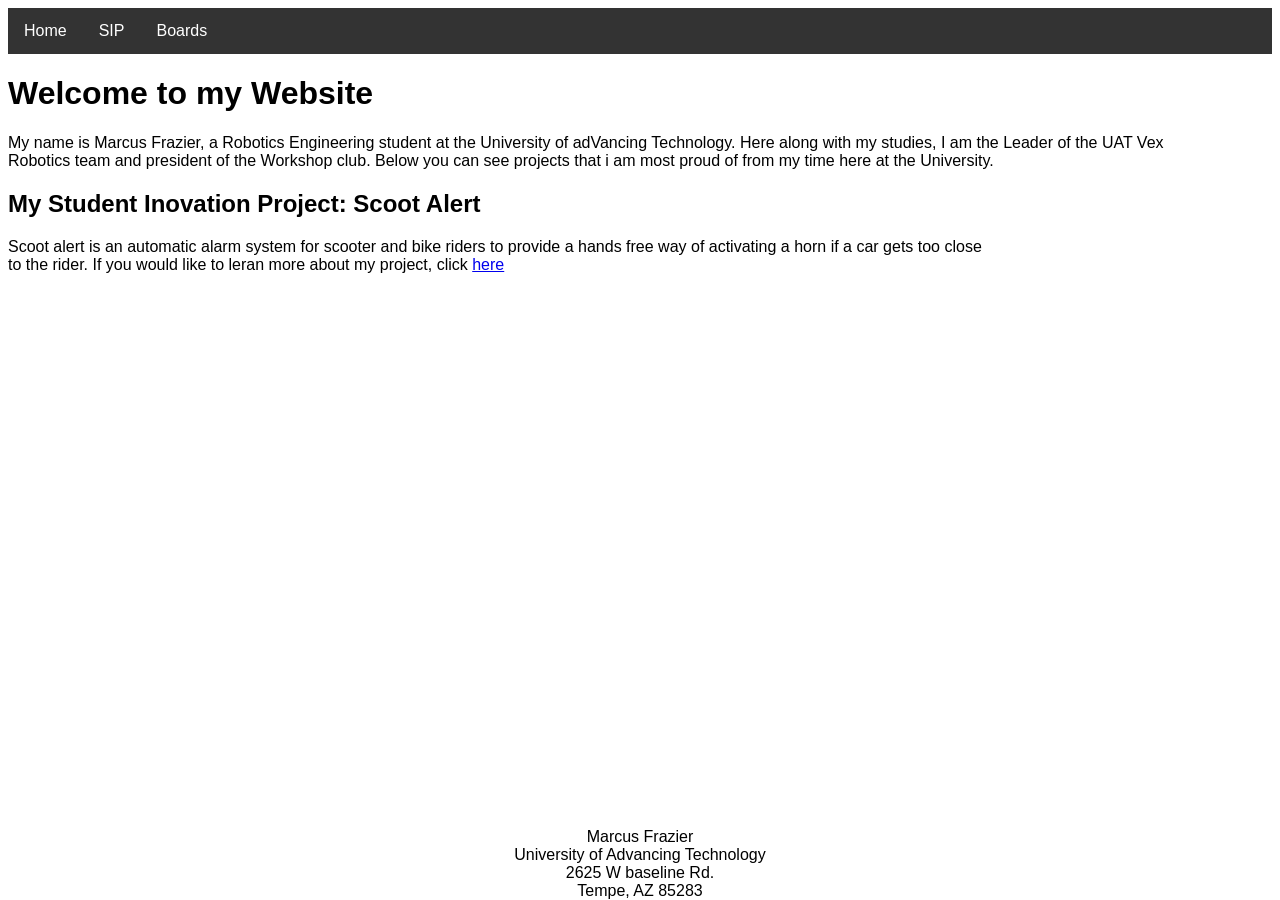
<file: index.html>
<!DOCTYPE html>
<html>
<head>
<meta name="viewport" content="width=device-width, initial-scale=1">
<link rel="stylesheet" href="style.css">

</head>
<body style="background-color:white;">

<div class="navbar">
  <a href="index.html">Home</a>
  <a href="SIP.html">SIP</a>
  <div class="dropdown">
    <button class="dropbtn">Boards 
      <i class="fa fa-caret-down"></i>
    </button>
    <div class="dropdown-content">
      <a href="objective_1.html">Objective 1</a>
      <a href="objective_2.html">Objective 2</a>
      <a href="objective_3.html">Objective 3</a>
      <a href="objective_4.html">Objective 4</a>
      <a href="objective_5.html">Objective 5</a>
      <a href="objective_6.html">Objective 6</a>
    </div>
  </div> 
</div>
</body>


<body>
    <h1>Welcome to my Website</h1>
    <p>
      My name is Marcus Frazier, a Robotics Engineering student at the University of adVancing Technology. Here along with my studies, I am the Leader of the UAT Vex <br>
      Robotics team and president of the Workshop club. Below you can see projects that i am most proud of from my time here at the University. 
    </p>
    
    <h2>My Student Inovation Project: Scoot Alert</h2>
    <p>
      Scoot alert is an automatic alarm system for scooter and bike riders to provide a hands free way of activating a horn if a car gets too close <br>
      to the rider. If you would like to leran more about my project, click <a href="SIP.html">here</a>
    </p>
    <footer>
        <!-- <br> creates a new line  -->
        Marcus Frazier<br>
        University of Advancing Technology<br>
        2625 W baseline Rd. <br>
        Tempe, AZ 85283
    </footer>
</body>
</html>
</file>
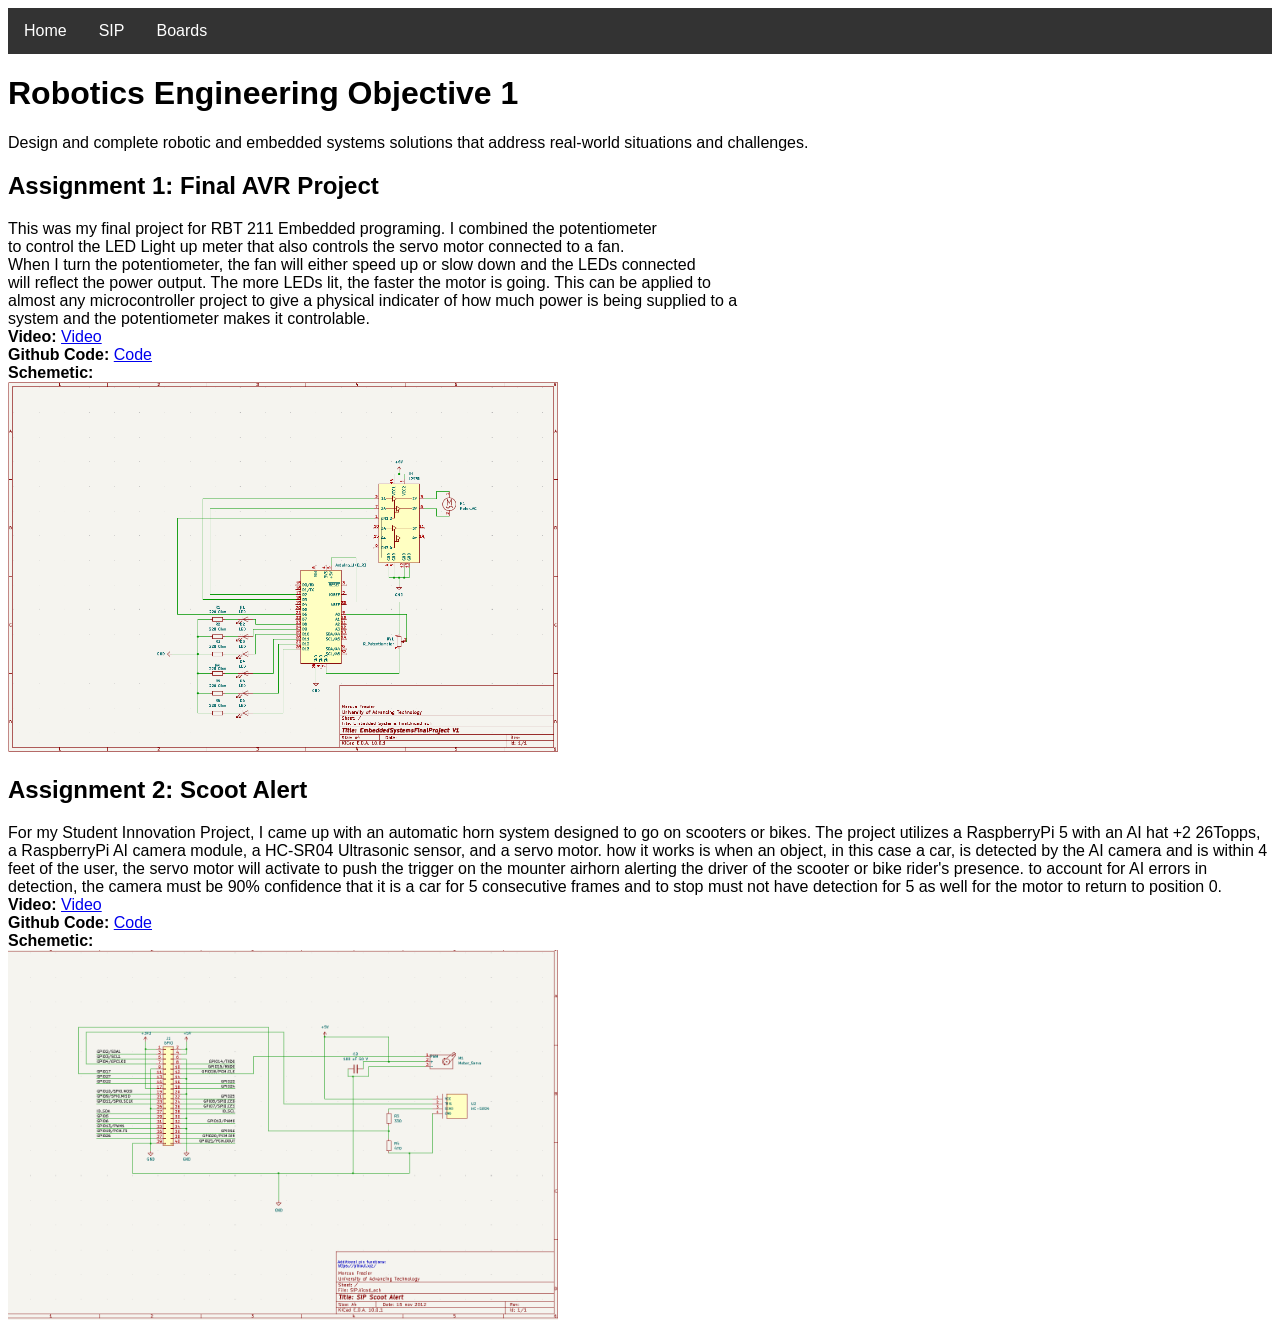
<file: objective_1.html>
<!DOCTYPE html>
<html>
<head>
<meta name="viewport" content="width=device-width, initial-scale=1">
<link rel="stylesheet" href="style.css">
</head>

<div class="navbar">
  <a href="index.html">Home</a>
  <a href="SIP.html">SIP</a>
  <div class="dropdown">
    <button class="dropbtn">Boards 
      <i class="fa fa-caret-down"></i>
    </button>
    <div class="dropdown-content">
      <a href="objective_1.html">Objective 1</a>
      <a href="objective_2.html">Objective 2</a>
      <a href="objective_3.html">Objective 3</a>
      <a href="objective_4.html">Objective 4</a>
      <a href="objective_5.html">Objective 5</a>
      <a href="objective_6.html">Objective 6</a>
    </div>
  </div> 
</div>

<body>
  <h1>Robotics Engineering Objective 1</h1>
  <p>
      <!--program objectives for robotics-->
      Design and complete robotic and embedded systems solutions that address real-world situations and challenges.<br>
  </p>

  <div>
    <h2>Assignment 1: Final AVR Project</h2>
    <p>
      This was my final project for RBT 211 Embedded programing. I combined the potentiometer <br> 
      to control the LED Light up meter that also controls the servo motor connected to a fan.<br> 
      When I turn the potentiometer, the fan will either speed up or slow down and the LEDs connected<br> 
      will reflect the power output. The more LEDs lit, the faster the motor is going. This can be applied to <br>
      almost any microcontroller project to give a physical indicater of how much power is being supplied to a <br>
      system and the potentiometer makes it controlable. <br>
      <b>Video:</b> <a href="https://youtube.com/shorts/_bhubyXekdI?si=Df4hNyO8hOBUcEhm">Video</a><br>
      <b>Github Code:</b> <a href="https://github.com/Horton942/RBT-211-Embedded-programing/blob/main/final/main.c">Code</a><br>
      <b>Schemetic:</b> <br> <img src="Final AVR Circuit.png" style="width:550px;height:370px;">
    </p>
  </div>

  <div>
    <h2>Assignment 2: Scoot Alert</h2>
    <p>
      For my Student Innovation Project, I came up with an automatic horn system designed to go on scooters or bikes. The project utilizes a RaspberryPi 5 with an AI hat +2 26Topps, a RaspberryPi AI camera module, a HC-SR04 Ultrasonic sensor, and a servo motor. how it works is when an object, in this case a car, is detected by the AI camera and is within 4 feet of the user, the servo motor will activate to push the trigger on the mounter airhorn alerting the driver of the scooter or bike rider's presence. to account for AI errors in detection, the camera must be 90% confidence that it is a car for 5 consecutive frames and to stop must not have detection for 5 as well for the motor to return to position 0. <br>
      <b>Video:</b> <a href="https://youtu.be/rUvZCDppfvk?si=qdi-_w5LrKUlW0PS">Video</a><br>
      <b>Github Code:</b> <a href="https://github.com/Horton942/Student-Innovation-project/blob/main/Raspberrypi_SIP_code.py">Code</a><br>
      <b>Schemetic:</b> <br> <img src="SIP diagram.png" style="width:550px;height:370px;">
    </p>
  </div>
</body>
</html>
</file>
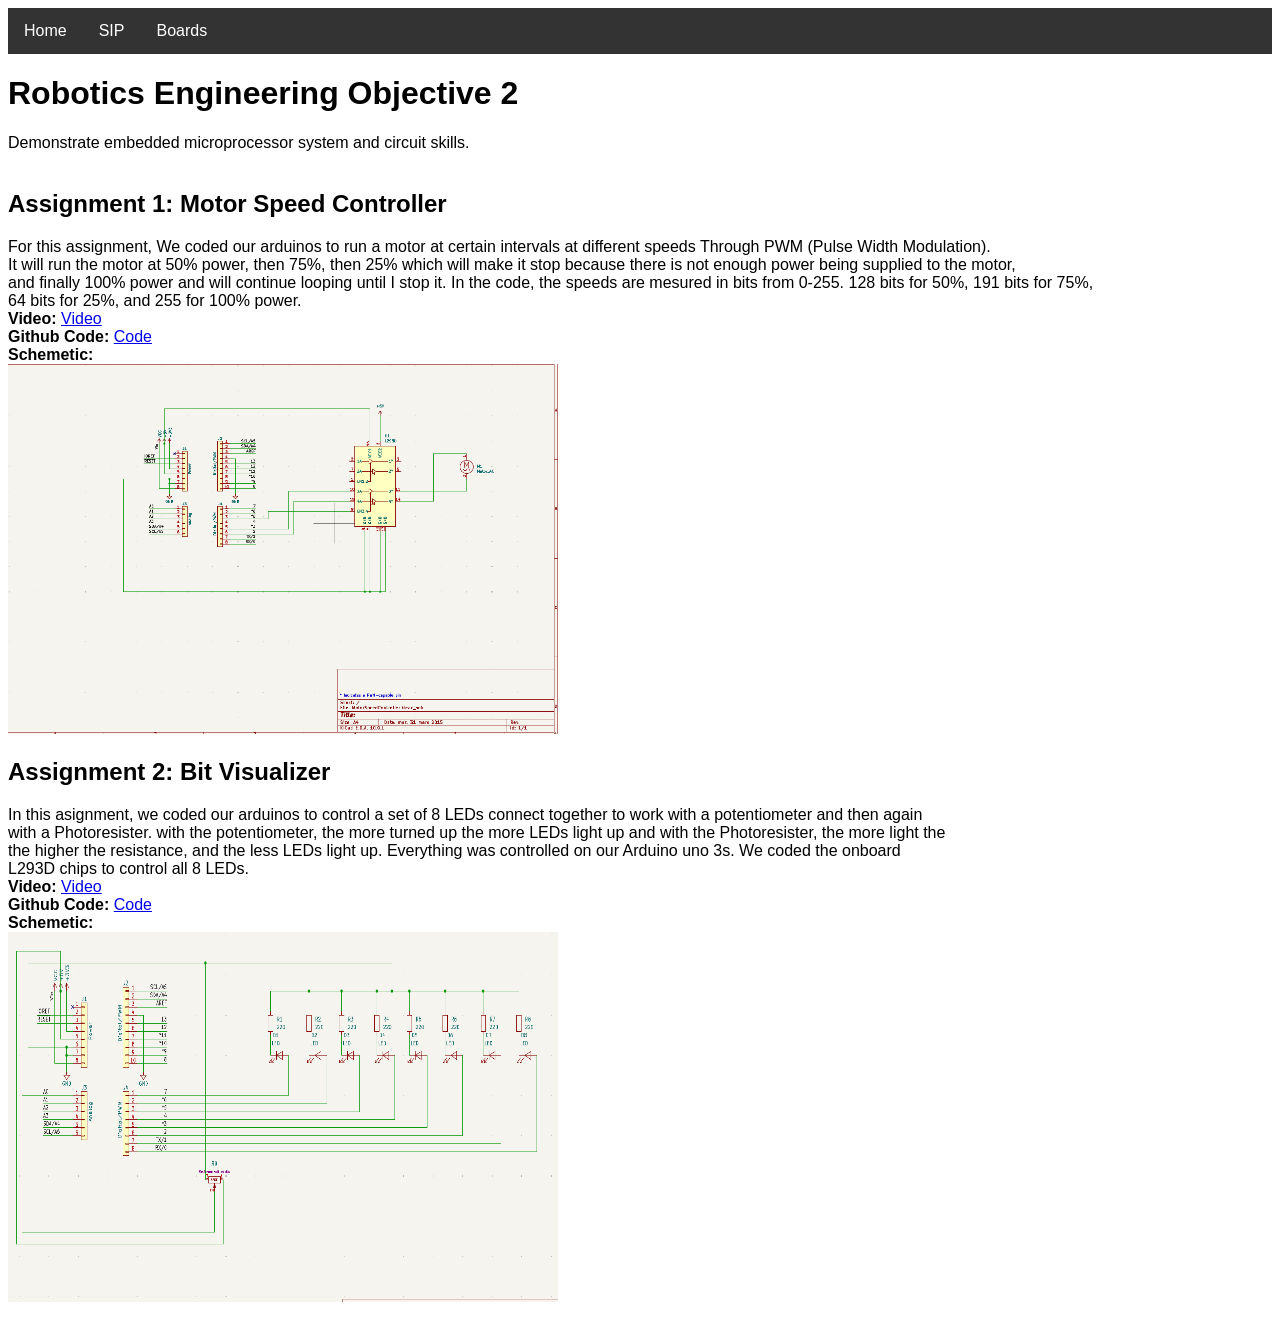
<file: objective_2.html>
<!DOCTYPE html>
<html>
<head>
<meta name="viewport" content="width=device-width, initial-scale=1">
<link rel="stylesheet" href="style.css">
</head>

<div class="navbar">
  <a href="index.html">Home</a>
  <a href="SIP.html">SIP</a>
  <div class="dropdown">
    <button class="dropbtn">Boards 
      <i class="fa fa-caret-down"></i>
    </button>
    <div class="dropdown-content">
      <a href="objective_1.html">Objective 1</a>
      <a href="objective_2.html">Objective 2</a>
      <a href="objective_3.html">Objective 3</a>
      <a href="objective_4.html">Objective 4</a>
      <a href="objective_5.html">Objective 5</a>
      <a href="objective_6.html">Objective 6</a>
    </div>
  </div> 
</div>

<body>
  <h1>Robotics Engineering Objective 2</h1>
  <p>
      <!--program objectives for robotics-->
      Demonstrate embedded microprocessor system and circuit skills.<br><br>

  </p>

  <div>
    <h2>Assignment 1: Motor Speed Controller</h2>
    <p>
      For this assignment, We coded our arduinos to run a motor at certain intervals at different speeds Through PWM (Pulse Width Modulation). <br>
      It will run the motor at 50% power, then 75%, then 25% which will make it stop because there is not enough power being supplied to the motor, <br>
      and finally 100% power and will continue looping until I stop it. In the code, the speeds are mesured in bits from 0-255. 128 bits for 50%, 191 bits for 75%, <br>
      64 bits for 25%, and 255 for 100% power. <br>
      <b>Video:</b> <a href="https://youtu.be/aS5aoBv0iNg?si=BluFnIdDR1ghwAXD">Video</a><br>
      <b>Github Code:</b> <a href="https://github.com/Horton942/RBT-211-Embedded-programing/blob/main/motor%20speed%20controller/main.c">Code</a><br>
      <b>Schemetic:</b> <br> <img src="Motor speed Controller.png" style="width:550px;height:370px;">
    </p>
  </div>

  <div>
    <h2>Assignment 2: Bit Visualizer </h2>
    <p>
      In this asignment, we coded our arduinos to control a set of 8 LEDs connect together to work with a potentiometer and then again <br>
      with a Photoresister. with the potentiometer, the more turned up the more LEDs light up and with the Photoresister, the more light the <br>
      the higher the resistance, and the less LEDs light up. Everything was controlled on our Arduino uno 3s. We coded the onboard <br>
      L293D chips to control all 8 LEDs.  <br>
      <b>Video:</b> <a href="https://youtube.com/shorts/975bjRsy4mo?si=3IxLz3qEQZjgth3g">Video</a><br>
      <b>Github Code:</b> <a href="https://github.com/Horton942/RBT-211-Embedded-programing/blob/main/BitVisualiser/main.c">Code</a><br>
      <b>Schemetic:</b> <br> <img src="Bit Visualiser.png" style="width:550px;height:370px;">
    </p>
  </div>

</body>
</html>
</file>
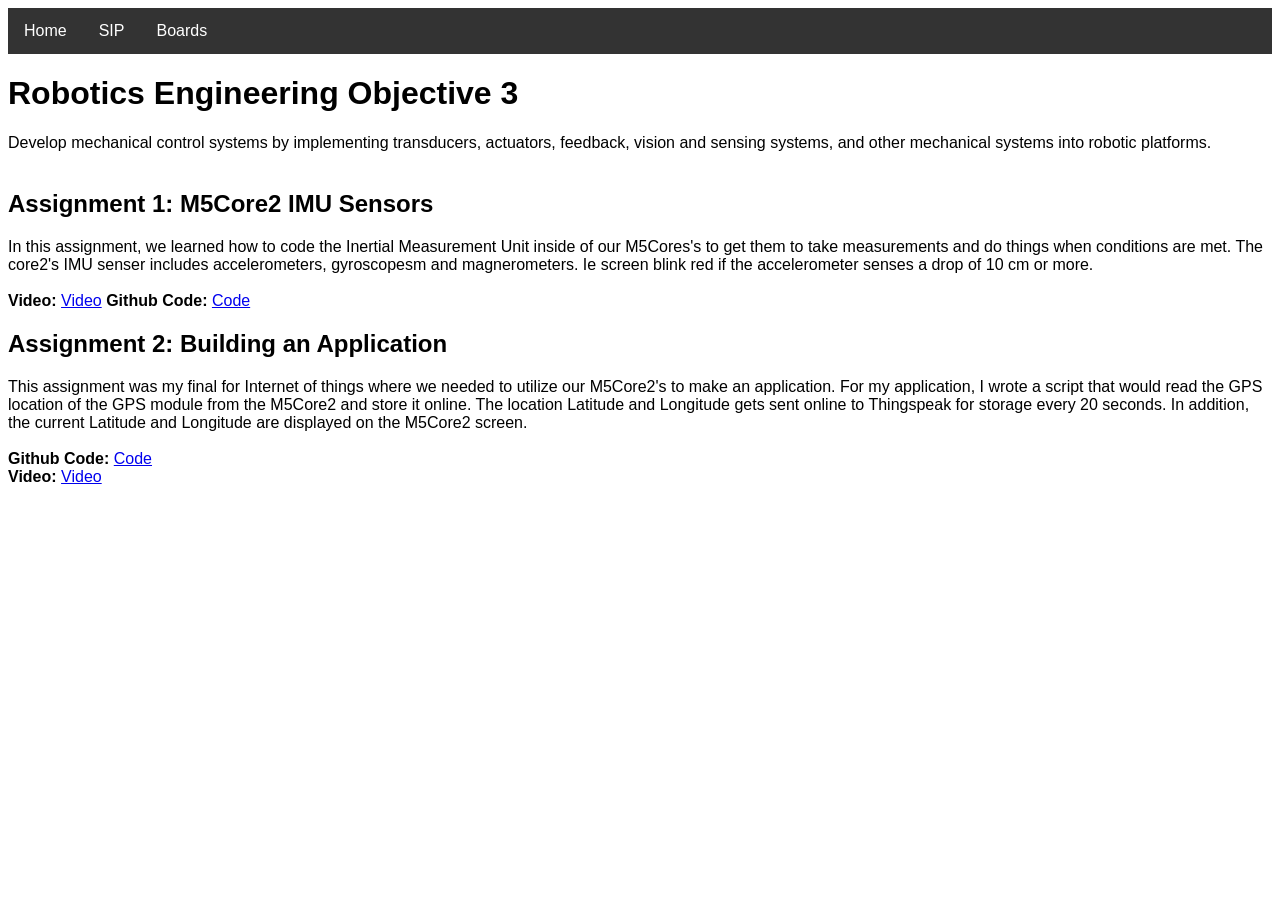
<file: objective_3.html>
<!DOCTYPE html>
<html>
<head>
<meta name="viewport" content="width=device-width, initial-scale=1">
<link rel="stylesheet" href="style.css">
</head>

<div class="navbar">
  <a href="index.html">Home</a>
  <a href="SIP.html">SIP</a>
  <div class="dropdown">
    <button class="dropbtn">Boards 
      <i class="fa fa-caret-down"></i>
    </button>
    <div class="dropdown-content">
      <a href="objective_1.html">Objective 1</a>
      <a href="objective_2.html">Objective 2</a>
      <a href="objective_3.html">Objective 3</a>
      <a href="objective_4.html">Objective 4</a>
      <a href="objective_5.html">Objective 5</a>
      <a href="objective_6.html">Objective 6</a>
    </div>
  </div> 
</div>

<body>
  <h1>Robotics Engineering Objective 3</h1>
  <p>
      <!--program objectives for robotics-->
      Develop mechanical control systems by implementing transducers, actuators, feedback, vision and sensing systems, and other mechanical systems into robotic platforms.<br><br>

  </p>

  <div>
    <h2>Assignment 1: M5Core2 IMU Sensors </h2>
    <p>
        In this assignment, we learned how to code the Inertial Measurement Unit inside of our M5Cores's to get them to take measurements and do things when conditions are met. The core2's IMU senser includes accelerometers, gyroscopesm and magnerometers. Ie screen blink red if the accelerometer senses a drop of 10 cm or more. <br><br>
        <b>Video:</b> <a href="https://youtube.com/shorts/SV-XXBWZP9M?si=u2z_Zp938BvHYmqB">Video</a>
        <b>Github Code:</b> <a href="https://github.com/Horton942/CSC230_IOT/blob/main/Lab4.1imu_v1/Lab4.1imu_v1.ino">Code</a>
    </p>
  </div>

  <div>
    <h2>Assignment 2: Building an Application</h2>
    <p>
      This assignment was my final for Internet of things where we needed to utilize our M5Core2's to make an application. For my application, I wrote a script that would read the GPS location of the GPS module from the M5Core2 and store it online. The location Latitude and Longitude gets sent online to Thingspeak for storage every 20 seconds. In addition, the current Latitude and Longitude are displayed on the M5Core2 screen. <br><br>
      <b>Github Code:</b> <a href="https://github.com/Horton942/CSC230_IOT/blob/main/Final/FinalV1/FinalV1.ino">Code</a><br>
      <b>Video:</b> <a href="https://youtu.be/EryOSXcGYEg">Video</a>
    </p>
  </div>

</body>
</html>
</file>
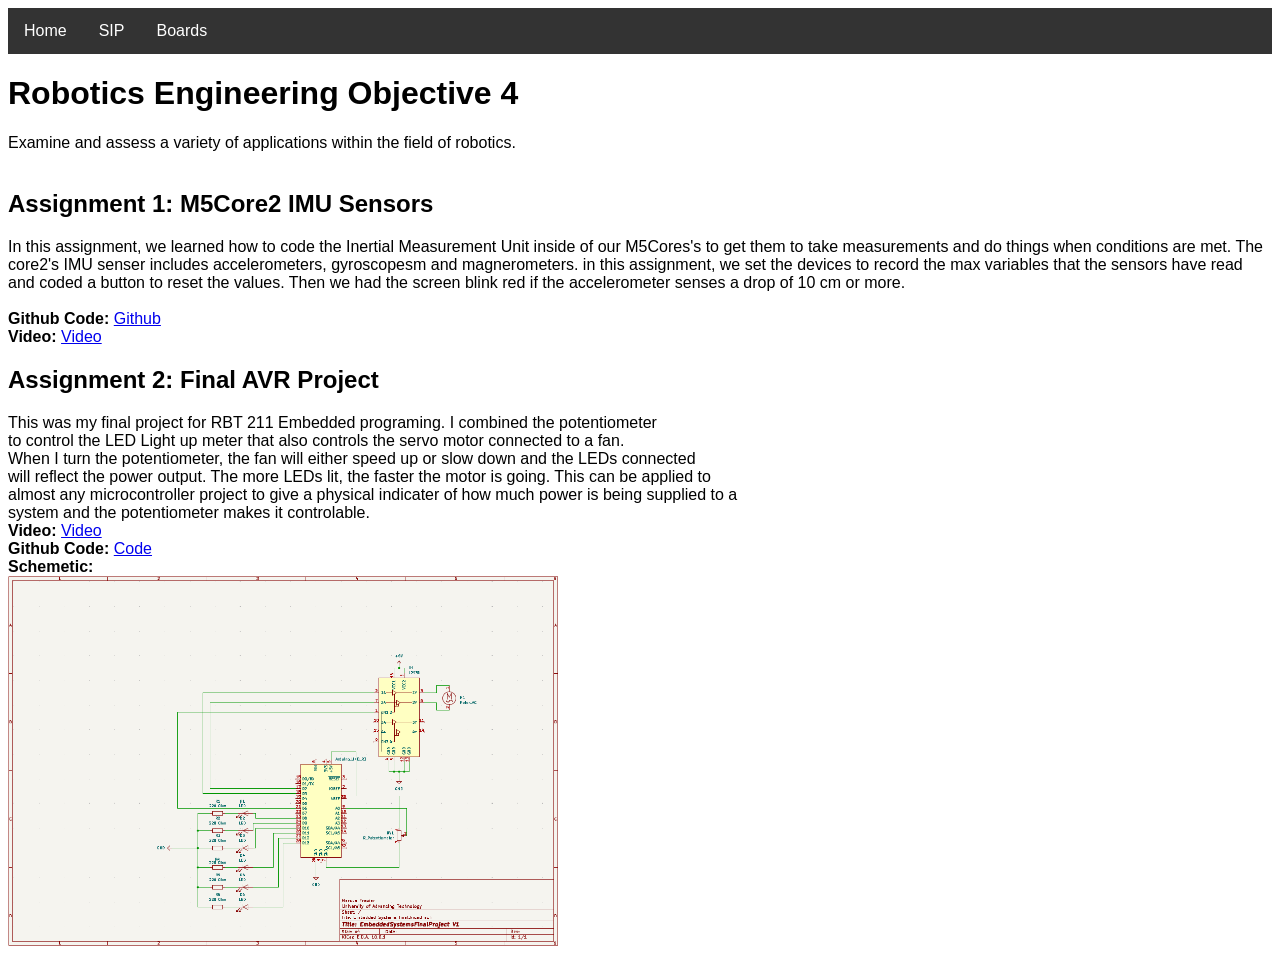
<file: objective_4.html>
<!DOCTYPE html>
<html>
<head>
<meta name="viewport" content="width=device-width, initial-scale=1">
<link rel="stylesheet" href="style.css">
</head>

<div class="navbar">
  <a href="index.html">Home</a>
  <a href="SIP.html">SIP</a>
  <div class="dropdown">
    <button class="dropbtn">Boards 
      <i class="fa fa-caret-down"></i>
    </button>
    <div class="dropdown-content">
      <a href="objective_1.html">Objective 1</a>
      <a href="objective_2.html">Objective 2</a>
      <a href="objective_3.html">Objective 3</a>
      <a href="objective_4.html">Objective 4</a>
      <a href="objective_5.html">Objective 5</a>
      <a href="objective_6.html">Objective 6</a>
    </div>
  </div> 
</div>

<body>
  <h1>Robotics Engineering Objective 4</h1>
  <p>
    <!--program objectives for robotics-->
    Examine and assess a variety of applications within the field of robotics.<br><br>
  </p>

  <div>
    <h2>Assignment 1: M5Core2 IMU Sensors </h2>
    <p>
        In this assignment, we learned how to code the Inertial Measurement Unit inside of our M5Cores's to get them to take measurements and do things when conditions are met. The core2's IMU senser includes accelerometers, gyroscopesm and magnerometers. in this assignment, we set the devices to record the max variables that the sensors have read and coded a button to reset the values. Then we had the screen blink red if the accelerometer senses a drop of 10 cm or more. <br><br>
        <b>Github Code:</b> <a href="https://github.com/Horton942/CSC230_IOT/blob/main/Lab4.1imu_v1/Lab4.1imu_v1.ino">Github</a><br>
        <b>Video:</b> <a href="https://youtube.com/shorts/SV-XXBWZP9M?si=u2z_Zp938BvHYmqB">Video</a>
    </p>
  </div>

  <div>
    <h2>Assignment 2: Final AVR Project</h2>
    <p>
      This was my final project for RBT 211 Embedded programing. I combined the potentiometer <br> 
      to control the LED Light up meter that also controls the servo motor connected to a fan.<br> 
      When I turn the potentiometer, the fan will either speed up or slow down and the LEDs connected<br> 
      will reflect the power output. The more LEDs lit, the faster the motor is going. This can be applied to <br>
      almost any microcontroller project to give a physical indicater of how much power is being supplied to a <br>
      system and the potentiometer makes it controlable. <br>
      <b>Video:</b> <a href="https://youtube.com/shorts/_bhubyXekdI?si=Df4hNyO8hOBUcEhm">Video</a><br>
      <b>Github Code:</b> <a href="https://github.com/Horton942/RBT-211-Embedded-programing/blob/main/final/main.c">Code</a><br>
      <b>Schemetic:</b> <br> <img src="Final AVR Circuit.png" style="width:550px;height:370px;">
    </p>
  </div>
</body>
</html>
</file>
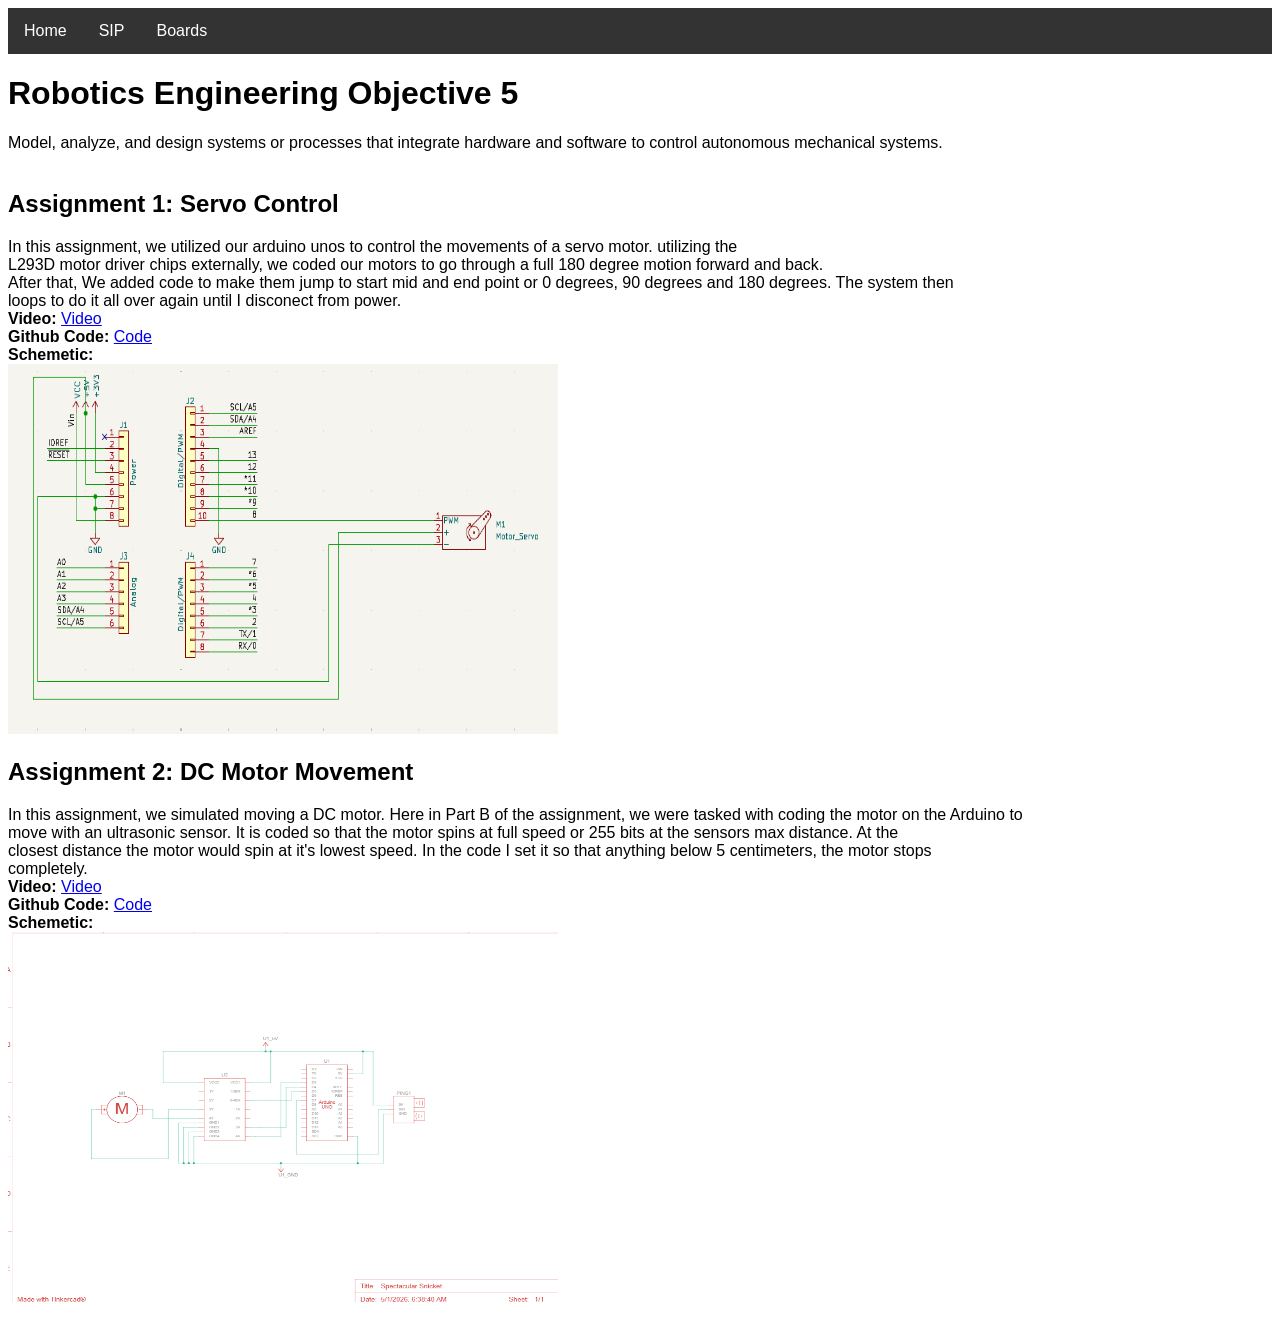
<file: objective_5.html>
<!DOCTYPE html>
<html>
<head>
<meta name="viewport" content="width=device-width, initial-scale=1">
<link rel="stylesheet" href="style.css">

</head>
<body style="background-color:white;">

<div class="navbar">
  <a href="index.html">Home</a>
  <a href="SIP.html">SIP</a>
  <div class="dropdown">
    <button class="dropbtn">Boards 
      <i class="fa fa-caret-down"></i>
    </button>
    <div class="dropdown-content">
      <a href="objective_1.html">Objective 1</a>
      <a href="objective_2.html">Objective 2</a>
      <a href="objective_3.html">Objective 3</a>
      <a href="objective_4.html">Objective 4</a>
      <a href="objective_5.html">Objective 5</a>
      <a href="objective_6.html">Objective 6</a>
    </div>
  </div> 
</div>

<body>
  <h1>Robotics Engineering Objective 5</h1>
  <p>
    <!--program objectives for robotics-->
    Model, analyze, and design systems or processes that integrate hardware and software to control autonomous mechanical systems.<br><br>

  </p>

  <div>
    <h2>Assignment 1: Servo Control </h2>
    <p>
      In this assignment, we utilized our arduino unos to control the movements of a servo motor. utilizing the <br>
      L293D motor driver chips externally, we coded our motors to go through a full 180 degree motion forward and back.<br>
      After that, We added code to make them jump to start mid and end point or 0 degrees, 90 degrees and 180 degrees. The system then <br>
      loops to do it all over again until I disconect from power.  <br>
      <b>Video:</b> <a href="https://youtube.com/shorts/Bdfkmxpsd78?si=lvS_wRA87FU1LeGmq">Video</a><br>
      <b>Github Code:</b> <a href="https://github.com/Horton942/RBT-211-Embedded-programing/blob/main/servo%20control/main.c">Code</a><br>
      <b>Schemetic:</b> <br> <img src="Servo Control.png" style="width:550px;height:370px;">
    </p>
  </div>

  <div>
    <h2>Assignment 2: DC Motor Movement</h2>
    <p>
      In this assignment, we simulated moving a DC motor. Here in Part B of the assignment, we were tasked with coding the motor on the Arduino to <br>
      move with an ultrasonic sensor. It is coded so that the motor spins at full speed or 255 bits at the sensors max distance. At the <br>
      closest distance the motor would spin at it's lowest speed. In the code I set it so that anything below 5 centimeters, the motor stops <br>
      completely.   <br>
      <b>Video:</b> <a href="https://www.youtube.com/watch?v=FBXc60VqHZk">Video</a><br>
      <b>Github Code:</b> <a href="https://github.com/Horton942/mechanisms-Materials/blob/main/DC%20motors%20Ultrasonic.cpp">Code</a><br>
      <b>Schemetic:</b> <br> <img src="DC motor movement.png" style="width:550px;height:370px;">
    </p>
  </div>
</body>
</html>
</file>
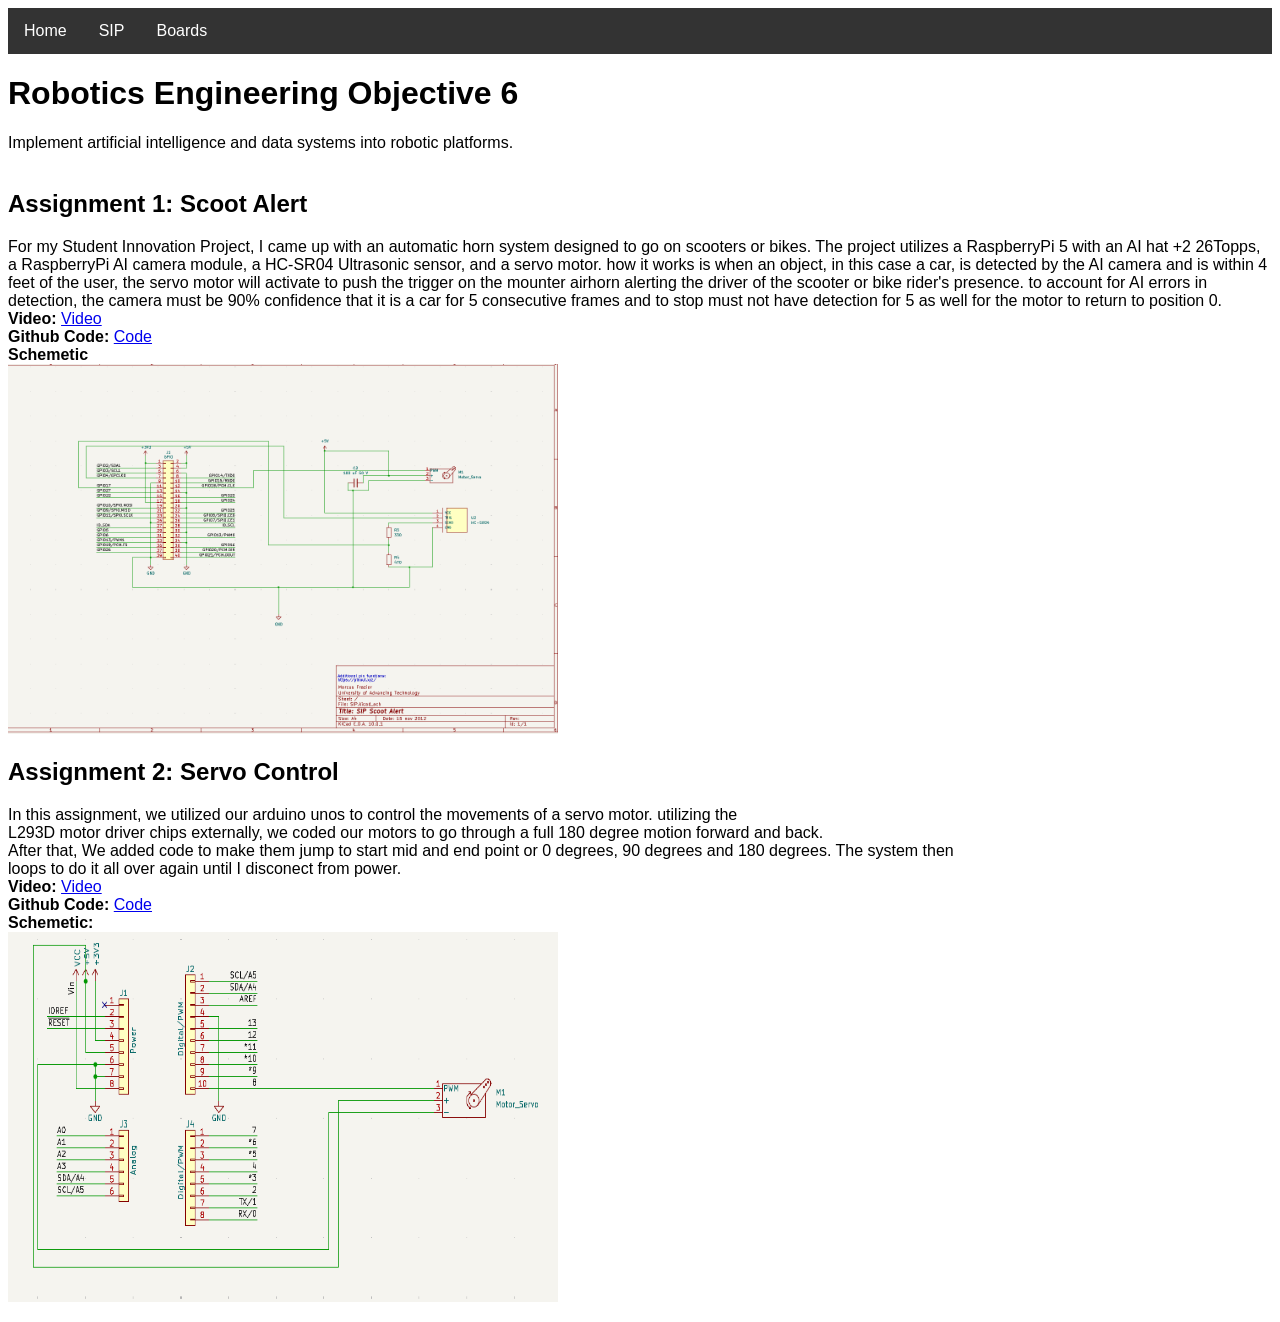
<file: objective_6.html>
<!DOCTYPE html>
<html>
<head>
<meta name="viewport" content="width=device-width, initial-scale=1">
<link rel="stylesheet" href="style.css">

</head>
<body style="background-color:white;">

<div class="navbar">
  <a href="index.html">Home</a>
  <a href="SIP.html">SIP</a>
  <div class="dropdown">
    <button class="dropbtn">Boards 
      <i class="fa fa-caret-down"></i>
    </button>
    <div class="dropdown-content">
      <a href="objective_1.html">Objective 1</a>
      <a href="objective_2.html">Objective 2</a>
      <a href="objective_3.html">Objective 3</a>
      <a href="objective_4.html">Objective 4</a>
      <a href="objective_5.html">Objective 5</a>
      <a href="objective_6.html">Objective 6</a>
    </div>
  </div> 
</div>

<body>
  <h1>Robotics Engineering Objective 6</h1>
  <p>
      <!--program objectives for robotics-->
      Implement artificial intelligence and data systems into robotic platforms.<br><br>

  </p>
  
  <div>
    <h2>Assignment 1: Scoot Alert </h2>
    <p>
        For my Student Innovation Project, I came up with an automatic horn system designed to go on scooters or bikes. The project utilizes a RaspberryPi 5 with an AI hat +2 26Topps, a RaspberryPi AI camera module, a HC-SR04 Ultrasonic sensor, and a servo motor. how it works is when an object, in this case a car, is detected by the AI camera and is within 4 feet of the user, the servo motor will activate to push the trigger on the mounter airhorn alerting the driver of the scooter or bike rider's presence. to account for AI errors in detection, the camera must be 90% confidence that it is a car for 5 consecutive frames and to stop must not have detection for 5 as well for the motor to return to position 0.<br>
        <b>Video:</b> <a href="https://youtu.be/rUvZCDppfvk?si=qdi-_w5LrKUlW0PS">Video</a><br>
        <b>Github Code:</b> <a href="https://github.com/Horton942/Student-Innovation-project/blob/main/Raspberrypi_SIP_code.py">Code</a><br>
        <b>Schemetic</b><br> <img src="SIP diagram.png" style="width:550px;height:370px;"></a>
    </p>
  </div>

  <div>
    <h2>Assignment 2: Servo Control</h2>
    <p>
      In this assignment, we utilized our arduino unos to control the movements of a servo motor. utilizing the <br>
      L293D motor driver chips externally, we coded our motors to go through a full 180 degree motion forward and back.<br>
      After that, We added code to make them jump to start mid and end point or 0 degrees, 90 degrees and 180 degrees. The system then <br>
      loops to do it all over again until I disconect from power.  <br>
      <b>Video:</b> <a href="https://youtube.com/shorts/Bdfkmxpsd78?si=lvS_wRA87FU1LeGmq">Video</a><br>
      <b>Github Code:</b> <a href="https://github.com/Horton942/RBT-211-Embedded-programing/blob/main/servo%20control/main.c">Code</a><br>
      <b>Schemetic:</b> <br> <img src="Servo Control.png" style="width:550px;height:370px;">
    </p>
  </div>
</body>
</html>
</file>
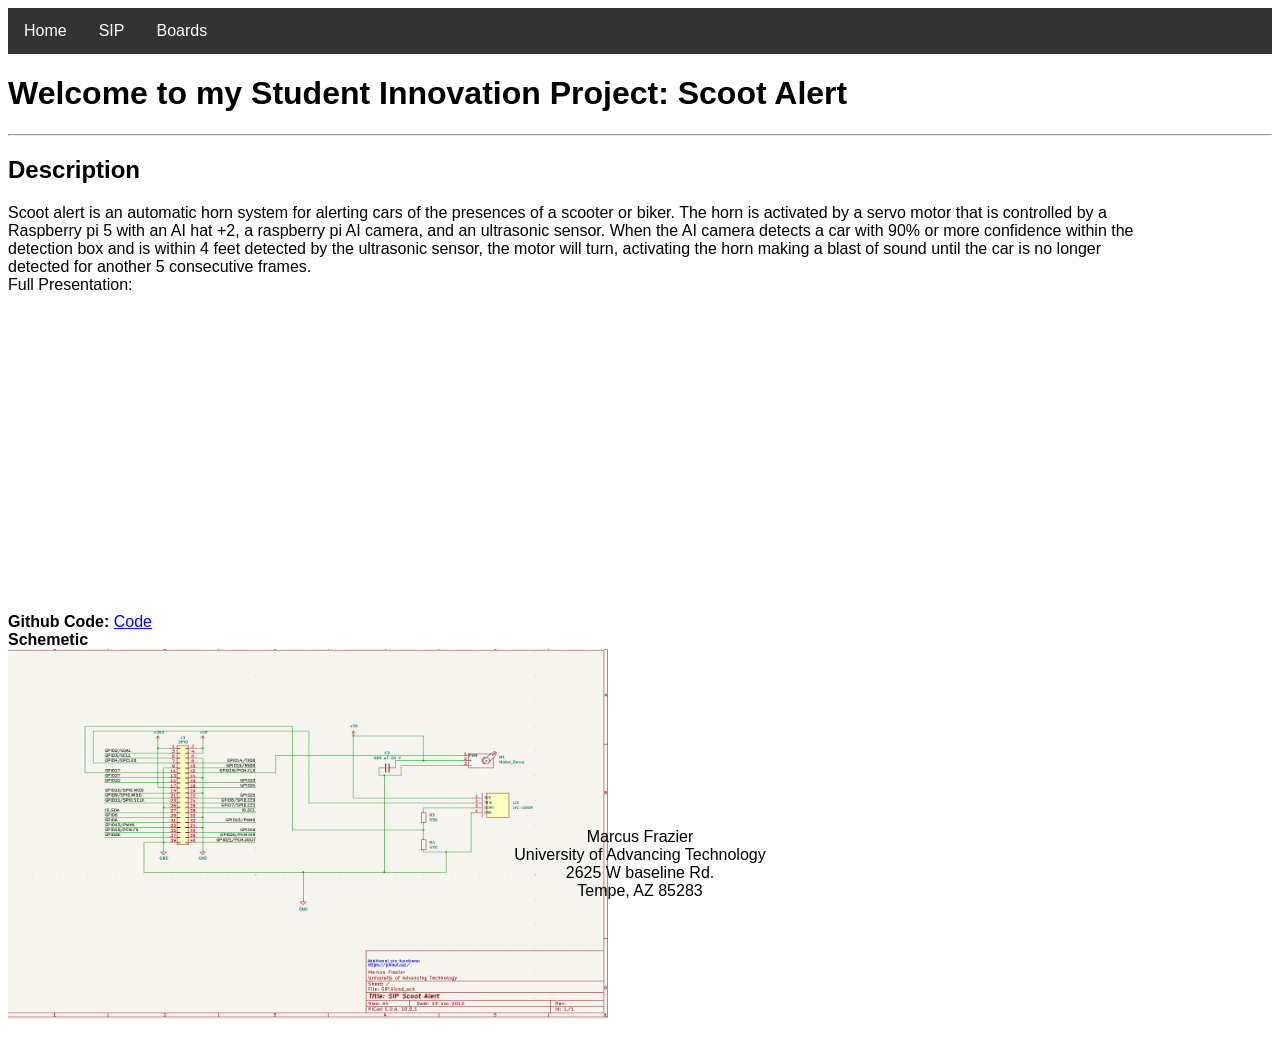
<file: SIP.html>
<!DOCTYPE html>
<html>
<head>
<meta name="viewport" content="width=device-width, initial-scale=1">
<link rel="stylesheet" href="style.css">

</head>

<div class="navbar">
  <a href="index.html">Home</a>
  <a href="SIP.html">SIP</a>
  <div class="dropdown">
    <button class="dropbtn">Boards 
      <i class="fa fa-caret-down"></i>
    </button>
    <div class="dropdown-content">
      <a href="objective_1.html">Objective 1</a>
      <a href="objective_2.html">Objective 2</a>
      <a href="objective_3.html">Objective 3</a>
      <a href="objective_4.html">Objective 4</a>
      <a href="objective_5.html">Objective 5</a>
      <a href="objective_6.html">Objective 6</a>
    </div>
  </div> 
</div>



<body>
    <h1>Welcome to my Student Innovation Project: Scoot Alert</h1>
    <hr>
    <h2><b>Description</b></h2>
    <p>
        Scoot alert is an automatic horn system for alerting cars of the presences of a scooter or biker. The horn is activated by a servo motor that is controlled by a <br>
        Raspberry pi 5 with an AI hat +2, a raspberry pi AI camera, and an ultrasonic sensor. When the AI camera detects a car with 90% or more confidence within the <br>
        detection box and is within 4 feet detected by the ultrasonic sensor, the motor will turn, activating the horn making a blast of sound until the car is no longer <br>
        detected for another 5 consecutive frames. <br> 
        Full Presentation: <br>
        <iframe width="560" height="315" src="https://www.youtube.com/embed/OoDwpnMtAys?si=qn-Gs_9y0x7jj50i" title="YouTube video player" frameborder="0" allow="accelerometer; autoplay; clipboard-write; encrypted-media; gyroscope; picture-in-picture; web-share" referrerpolicy="strict-origin-when-cross-origin" allowfullscreen></iframe> <br>
        <b>Github Code:</b> <a href="https://github.com/Horton942/Student-Innovation-project/blob/main/Raspberrypi_SIP_code.py">Code</a><br>
        <b>Schemetic</b> <br>
        <img src="SIP diagram.png" style="width:600px;height:370px;"></a><br>
    </p>
    <h3></h3>
    <footer>
        Marcus Frazier<br>
        University of Advancing Technology<br>
        2625 W baseline Rd. <br>
        Tempe, AZ 85283
    </footer>
</body>
</html>
</file>
<file: style.css>
/* This is a comment in CSS. This is the only styles option for a comment.
This is a multi- line comment.

The format of a CSS style is:

selector{
    property: value;
    property2: value;
}

All of the HTML page content is in the body section, so when we use the body selector, we are changing things doe the 
whole page

we are changing the background color and the text color.
*/
body {
  font-family: Arial, Helvetica, sans-serif;
}

footer {
  position: fixed;
  left: 0;
  bottom: 0;
  width: 100%;
  text-align: center;
}

.navbar {
  overflow: hidden;
  background-color: #333;
}

.navbar a {
  float: left;
  font-size: 16px;
  color: white;
  text-align: center;
  padding: 14px 16px;
  text-decoration: none;
}

.dropdown {
  float: left;
  overflow: hidden;
}

.dropdown .dropbtn {
  font-size: 16px;  
  border: none;
  outline: none;
  color: white;
  padding: 14px 16px;
  background-color: inherit;
  font-family: inherit;
  margin: 0;
}

.navbar a:hover, .dropdown:hover .dropbtn {
  background-color: red;
}

.dropdown-content {
  display: none;
  position: absolute;
  background-color: #f9f9f9;
  min-width: 160px;
  box-shadow: 0px 8px 16px 0px rgba(0,0,0,0.2);
  z-index: 1;
}

.dropdown-content a {
  float: none;
  color: black;
  padding: 12px 16px;
  text-decoration: none;
  display: block;
  text-align: left;
}

.dropdown-content a:hover {
  background-color: #ddd;
}

.dropdown:hover .dropdown-content {
  display: block;
}
</file>
